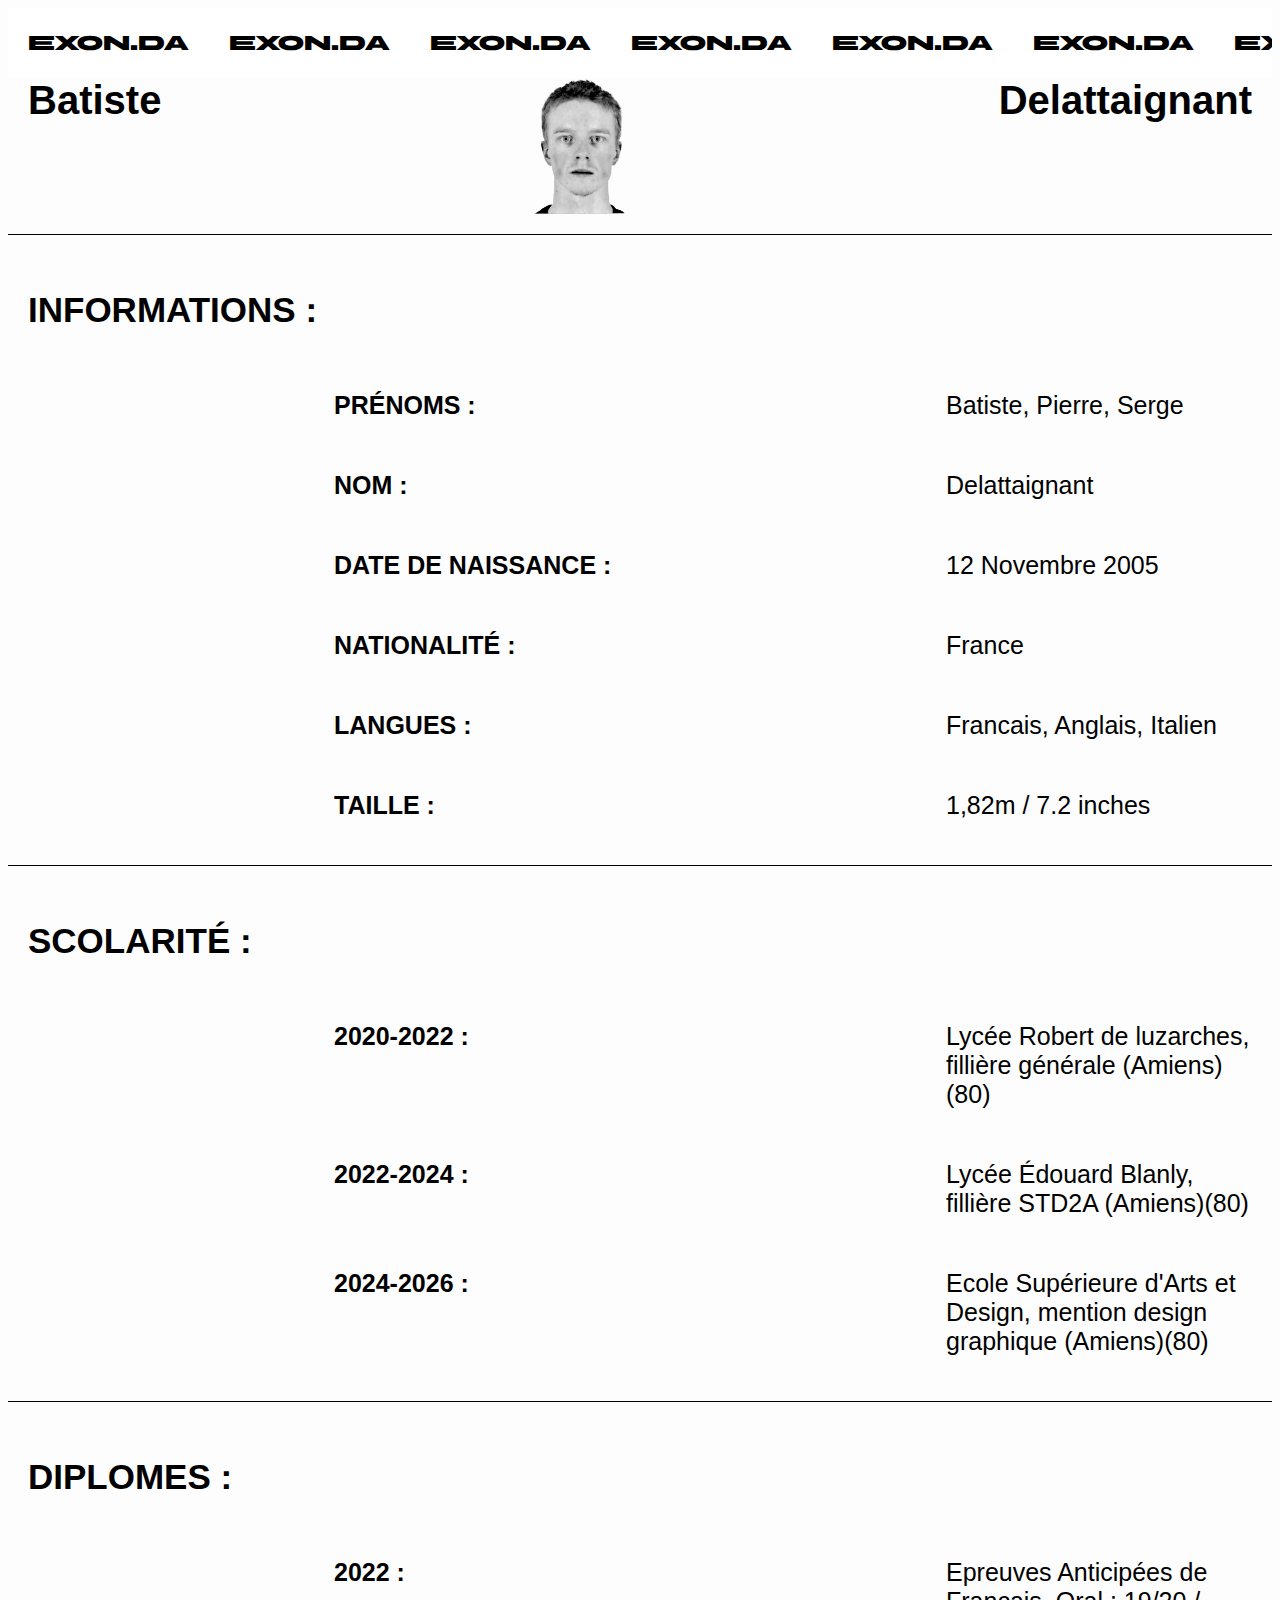
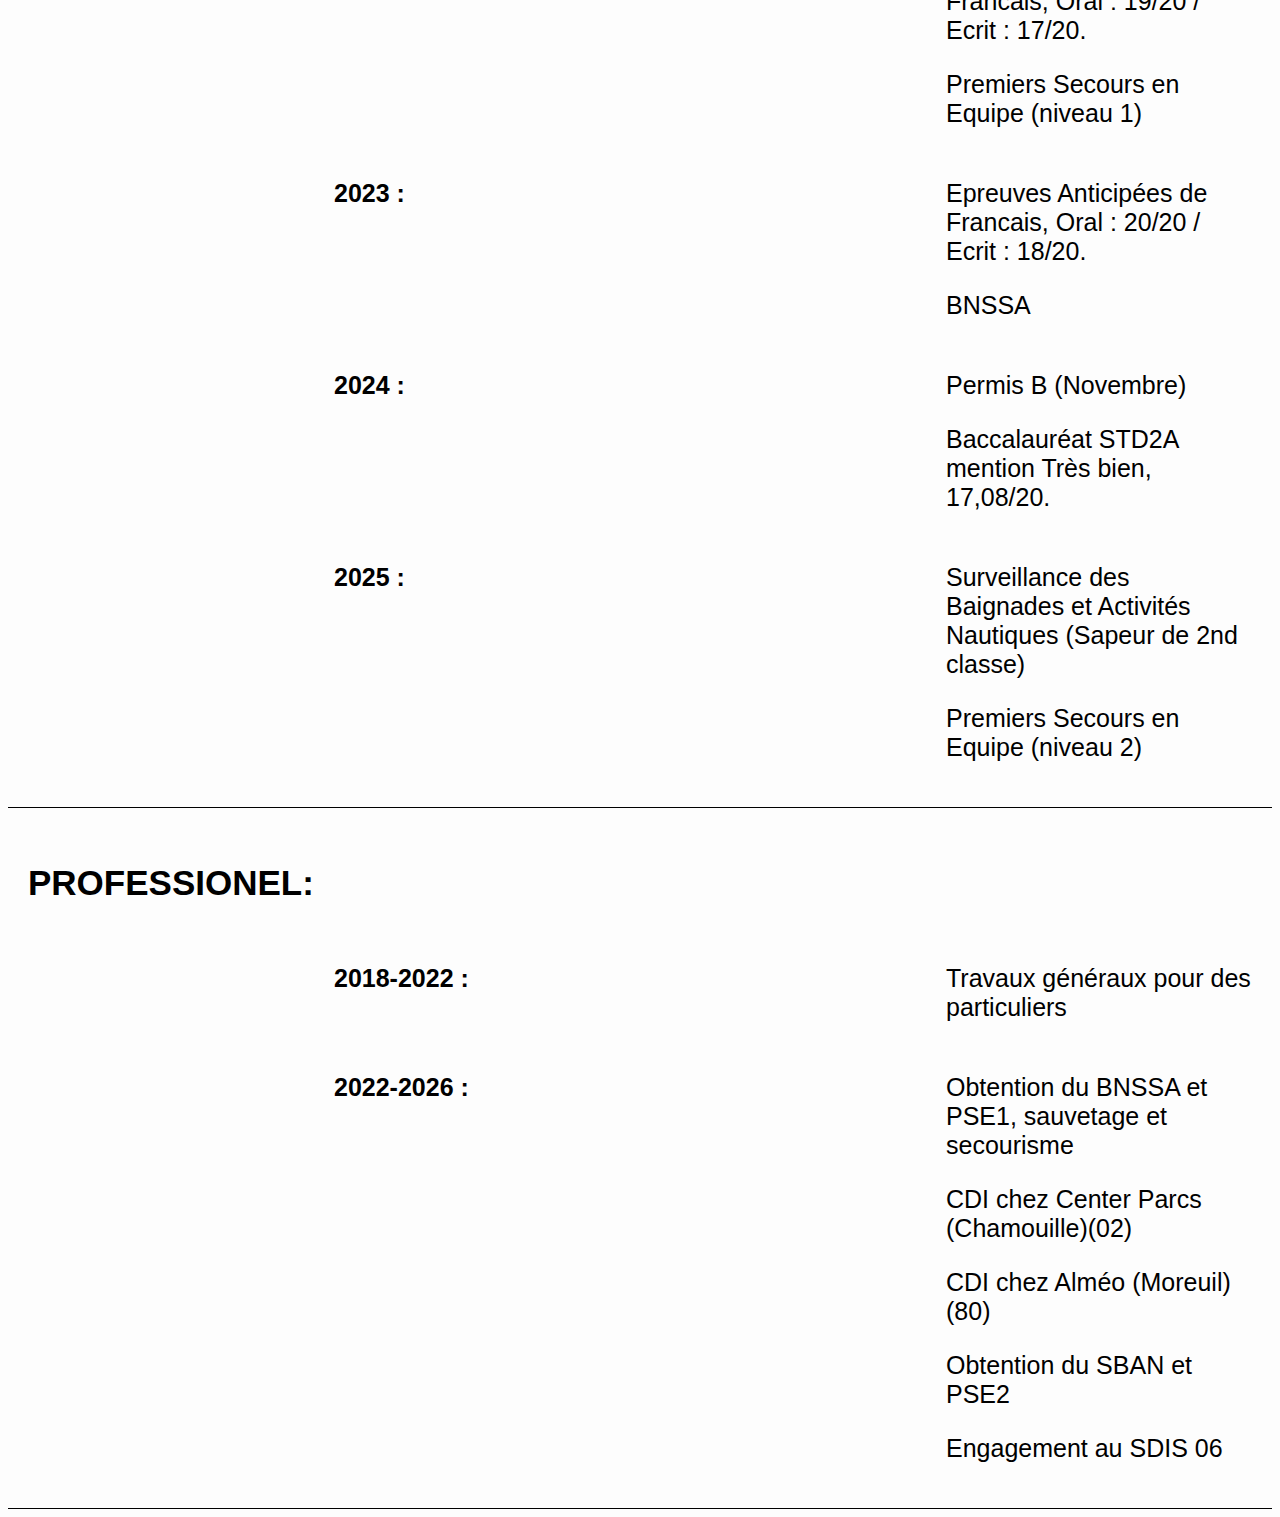
<file: cv.html>
<!DOCTYPE html>
<html lang="en">
<head>
    <meta charset="UTF-8">
    <meta name="viewport" content="width=device-width, initial-scale=1.0">
    <title>BatisteDelattaigannt/denkbild.com</title>
    <link rel="stylesheet" href="cv.css"/>

    <link rel="preconnect" href="https://fonts.googleapis.com">
    <link rel="preconnect" href="https://fonts.gstatic.com" crossorigin>
    <link href="https://fonts.googleapis.com/css2?family=BBH+Sans+Bartle&family=Bitcount+Prop+Single+Ink:wght@100..900&display=swap" rel="stylesheet">

<!---->
<!--DÉBUT ENTÈTE-->
    <div class="marquee bandeau">
        <div class="marquee-group">
            <span>exon.da</span><span>exon.da</span><span>exon.da</span><span>exon.da</span>
            <span>exon.da</span><span>exon.da</span><span>exon.da</span><span>exon.da</span>
            <span>exon.da</span>
    <!-- duplication pour effet continu -->
            <span>exon.da</span><span>exon.da</span><span>exon.da</span><span>exon.da</span>
            <span>exon.da</span><span>exon.da</span><span>exon.da</span><span>exon.da</span>
            <span>exon.da</span>
        </div>
    </div>

    <div class="marquee bimage">
        <span class="noms">Batiste</span>
        <img src="ID.png" alt="logo1" width="90">
        <span class="noms">Delattaignant</span>
    </div>

    <hr class="separator">
<!--DÉBUT CONTENU-->
<!---->
</head>
<!---->
<body>
<!--INFORMATIONS-->
    <div class="conainer"> 
        <div class="grid">
            <p class="title">INFORMATIONS :</p>
            <p class="text text2"></p>
            <p class="text text3"></p>
            <p class="text text2">PRÉNOMS :</p>
            <p class="text text3">Batiste, Pierre, Serge</p>

            <p class="text text2">NOM :</p>
            <p class="text text3">Delattaignant</p>

            <p class="text text2">DATE DE NAISSANCE :</p>
            <p class="text text3">12 Novembre 2005</p>

            <p class="text text2">NATIONALITÉ :</p>
            <p class="text text3">France</p>

            <p class="text text2">LANGUES :</p>
            <p class="text text3">Francais, Anglais, Italien</p>

            <p class="text text2">TAILLE :</p>
            <p class="text text3">1,82m / 7.2 inches </p>
        </div>
    </div>
    <hr class="separator">
<!--SCOLARITÉ-->
    <div class="conainer"> 
        <div class="grid">
            <p class="title">SCOLARITÉ :</p>
            <p class="text text2"></p>
            <p class="text text3"></p>
            <p class="text text2">2020-2022 :</p>
            <p class="text text3">Lycée Robert de luzarches, fillière générale (Amiens)(80)</p>
            <p class="text text2">2022-2024 :</p>
            <p class="text text3">Lycée Édouard Blanly, fillière STD2A (Amiens)(80)</p>
            <p class="text text2">2024-2026 :</p>
            <p class="text text3">Ecole Supérieure d'Arts et Design, mention design graphique (Amiens)(80)</p>
        </div>
    </div>
    <hr class="separator">
<!--DIPLOMES-->
    <div class="container"> 
        <div class="grid">
            <p class="title">DIPLOMES :</p>
            <p class="text text2"></p>
            <p class="text text3"></p>

            <p class="text text2">2022 :</p>
            <div class="container"> 
                <p class="text text3">Epreuves Anticipées de Francais, Oral : 19/20 / Ecrit : 17/20.</p>
                <p class="text text3">Premiers Secours en Equipe (niveau 1)</p>
            </div>

            <p class="text text2">2023 :</p>
            <div class="container">
                <p class="text text3">Epreuves Anticipées de Francais, Oral : 20/20 / Ecrit : 18/20.</p>
                <p class="text text3">BNSSA</p>
            </div>

            <p class="text text2">2024 :</p>
            <div class="container"> 
                <p class="text text3">Permis B (Novembre)</p>
                <p class="text text3">Baccalauréat STD2A mention Très bien, 17,08/20.</p>
            </div>

            <p class="text text2">2025 :</p>
            <div class="container"> 
                <p class="text text3">Surveillance des Baignades et Activités Nautiques (Sapeur de 2nd classe)</p>
                <p class="text text3">Premiers Secours en Equipe (niveau 2)</p>
            </div>
        </div>
    </div>
    <hr class="separator">
<!--EXPÉRIENCES PROFESSIONELLES-->
    <div class="container"> 
        <div class="grid">
            <p class="title">PROFESSIONEL:</p>
            <p class="text text2"></p>
            <p class="text text3"></p>
            <p class="text text2">2018-2022 :</p>
            <p class="text text3">Travaux généraux pour des particuliers</p>
            <p class="text text2">2022-2026 :</p>
            <div class="container"> 
                <p class="text text3">Obtention du BNSSA et PSE1, sauvetage et secourisme</p>
                <p class="text text3">CDI chez Center Parcs (Chamouille)(02)</p>
                <p class="text text3">CDI chez Alméo (Moreuil)(80)</p>
                <p class="text text3">Obtention du SBAN et PSE2</p>
                <p class="text text3">Engagement au SDIS 06</p>
            </div>
        </div>
    </div>
    <hr class="separator">
</body>
</html>
</file>
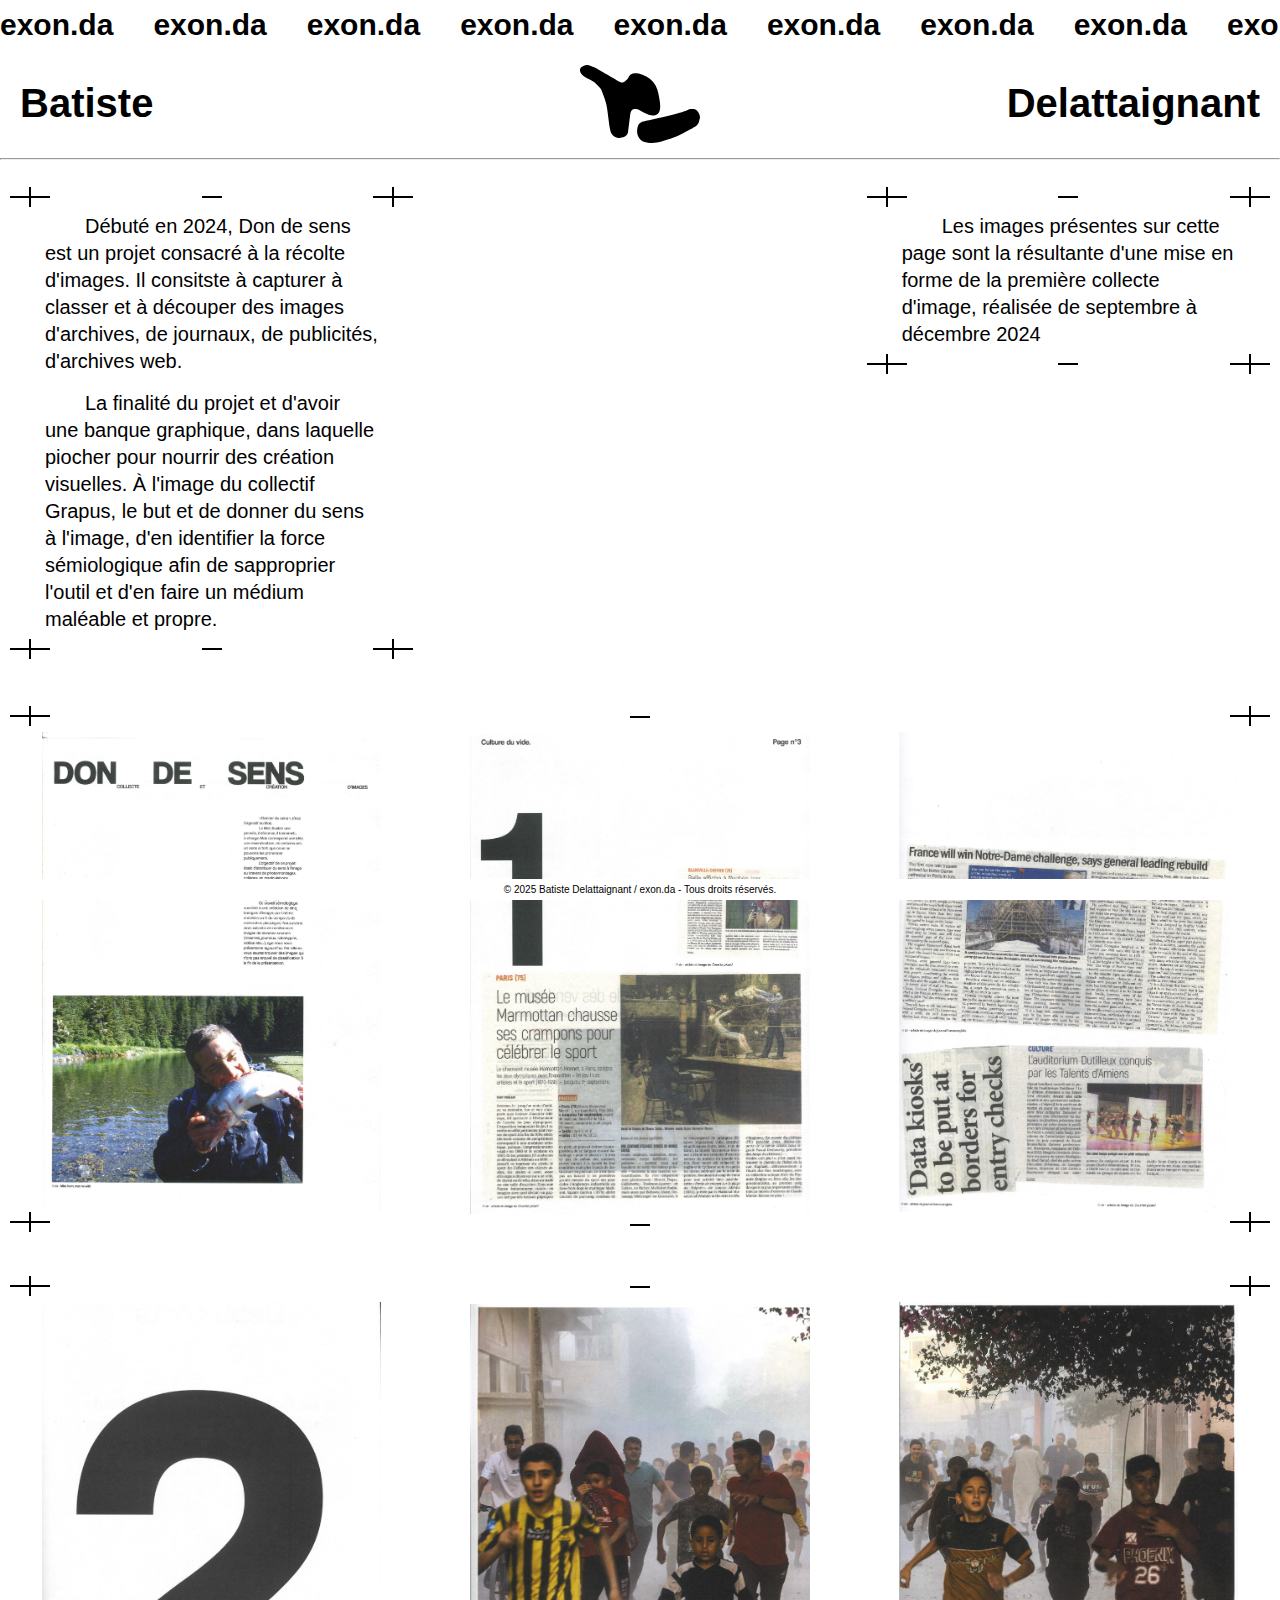
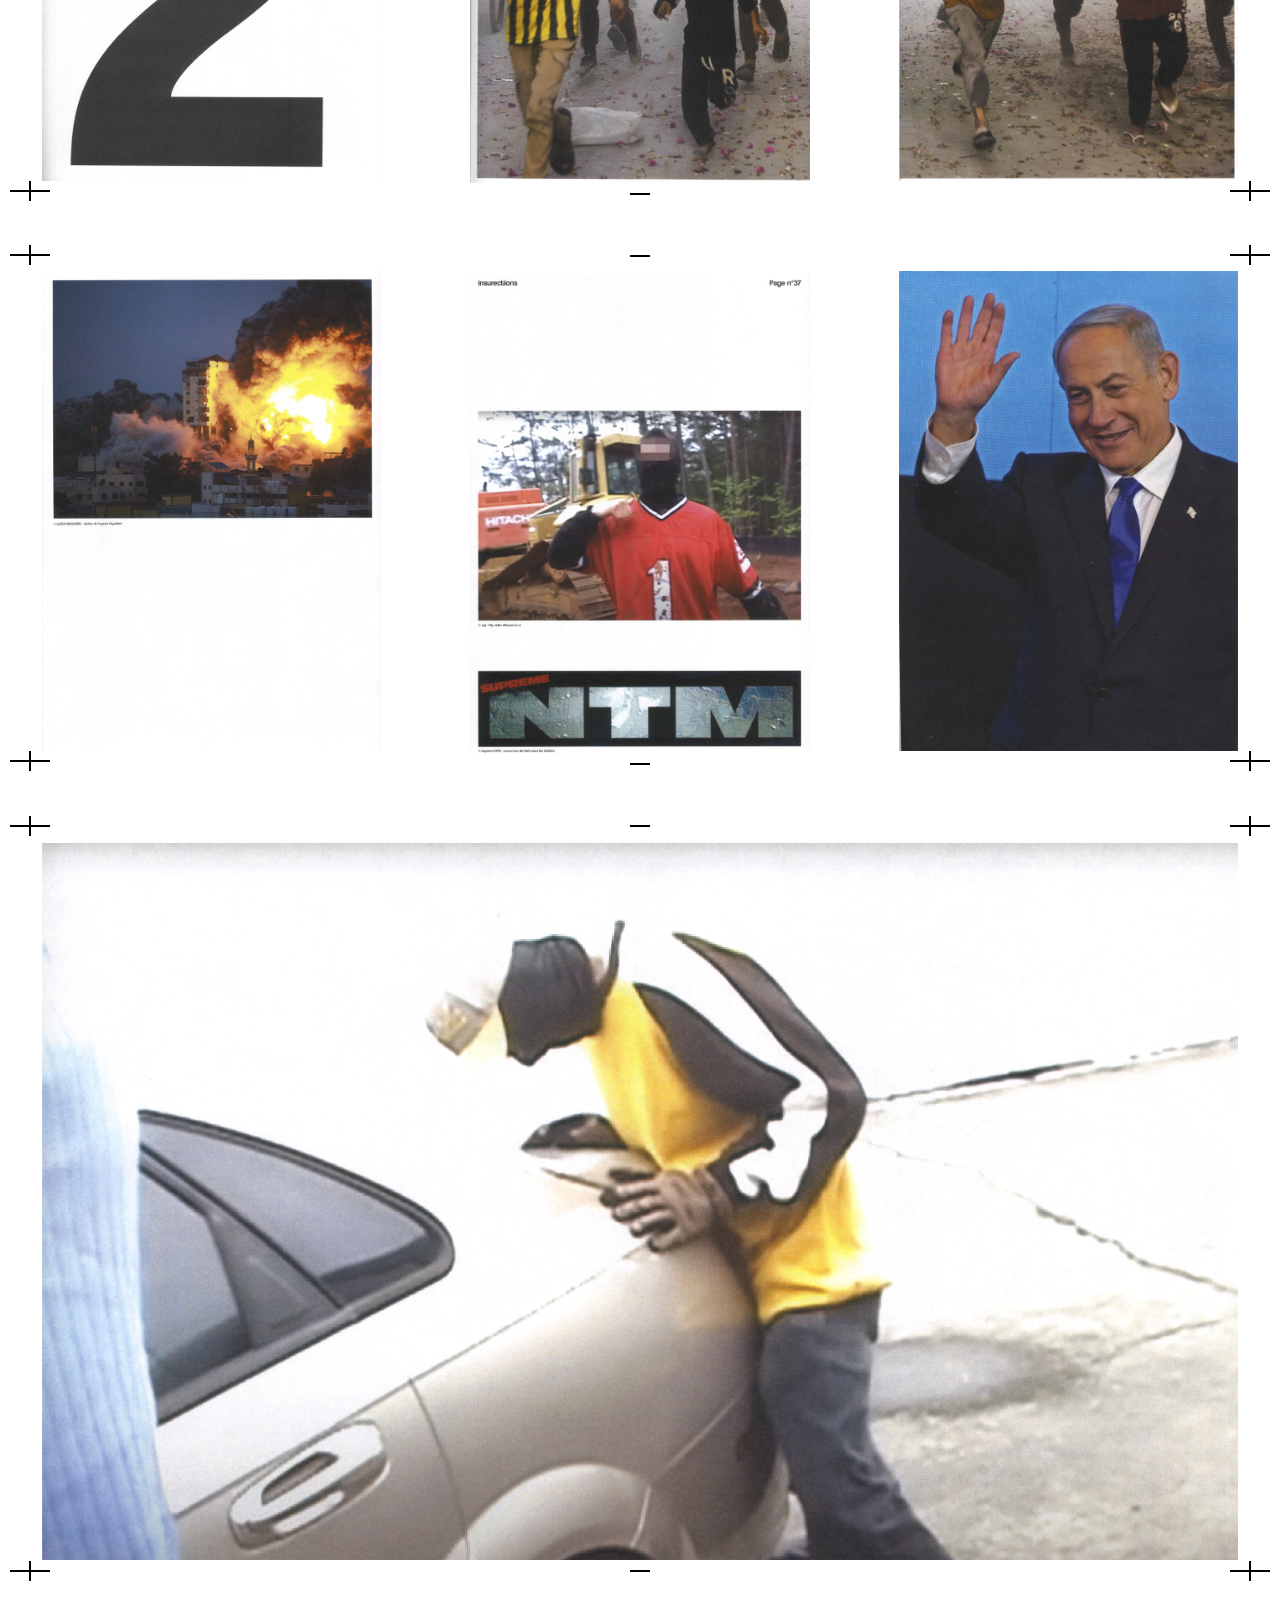
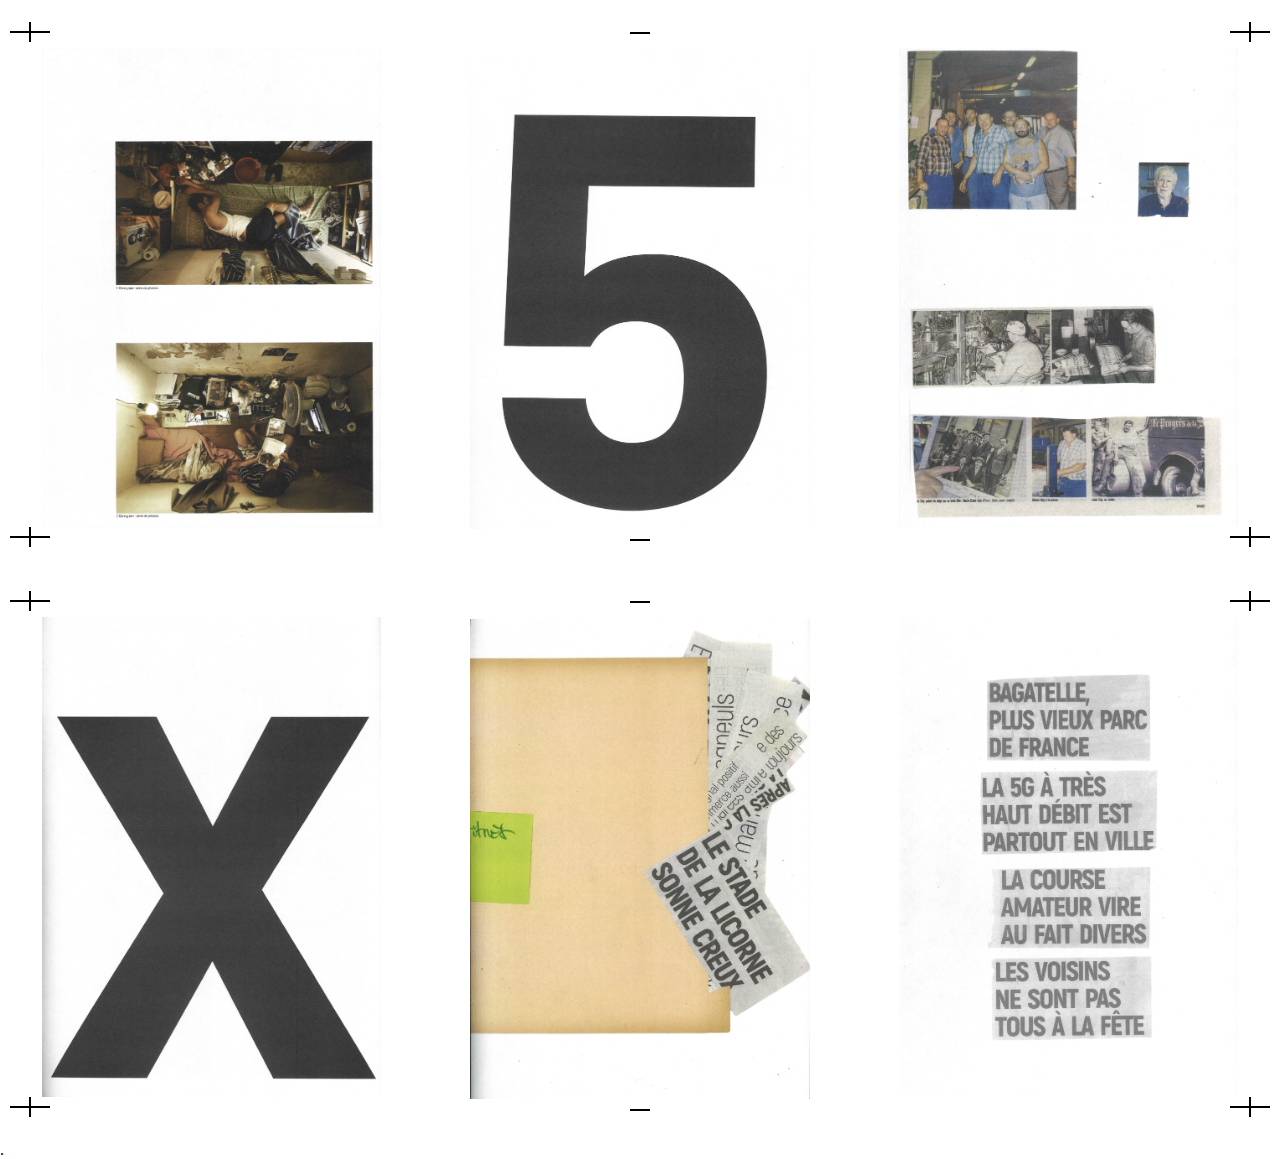
<file: dondesens.html>
<!DOCTYPE html>
<html lang="fr">
<head>
    <meta charset="UTF-8">
    <meta name="viewport" content="width=device-width, initial-scale=1.0">
    <title>BatisteDelattaigannt.com</title>
    <link rel="stylesheet" href="styleprojets.css"/>
</head>

<!--dropdown-->

<body>
<!---->
<!--DÉBUT ENTÈTE-->
<div class="fixed-top">
    <div class="marquee bandeau">
        <div class="marquee-group">
            <span>exon.da</span><span>exon.da</span><span>exon.da</span><span>exon.da</span>
            <span>exon.da</span><span>exon.da</span><span>exon.da</span><span>exon.da</span>
            <span>exon.da</span>
    <!--duplication pour effet continu-->
            <span>exon.da</span><span>exon.da</span><span>exon.da</span><span>exon.da</span>
            <span>exon.da</span><span>exon.da</span><span>exon.da</span><span>exon.da</span>
            <span>exon.da</span>
        </div>
    </div>

    <div class="bimage">
        <span class="noms">Batiste</span>
        <a href="page.html"><img src="logo1.svg" alt="logo1" width="90"></a>
        <span class="noms">Delattaignant</span>
    </div>
<hr>
</div>

<div class="header-spacer"></div>

<div class="container grid-three">

    <div class="column D1 box">
    <div class="block-croix"><div class="croix gauche"></div><div class="ligne"></div><div class="croix droite"></div></div>
        <p class="alinea">Débuté en 2024, Don de sens est un projet consacré à la récolte d'images. Il consitste à capturer à classer et à découper des images d'archives, de journaux, de publicités, d'archives web.</p>
            
        <p class="alinea">La finalité du projet et d'avoir une banque graphique, dans laquelle piocher pour nourrir des création visuelles. À l'image du collectif Grapus, le but et de donner du sens à l'image, d'en identifier la force sémiologique afin de sapproprier l'outil et d'en faire un médium maléable et propre. </p>
    <div class="block-croix"><div class="croix gauche"></div><div class="ligne"></div><div class="croix droite"></div></div>
    </div>

    <div class="column D3 box">
    <div class="block-croix"><div class="croix gauche"></div><div class="ligne"></div><div class="croix droite"></div></div>
        <p class="alinea">Les images présentes sur cette page sont la résultante d'une mise en forme de la première collecte d'image, réalisée de septembre à décembre 2024</p>
    <div class="block-croix"><div class="croix gauche"></div><div class="ligne"></div><div class="croix droite"></div></div>
    </div>

</div>

<div class="container grid-three">
    <!---->
    <div class="column D1">
    <div class="block-croix"><div class="croix gauche"></div><div></div><div></div></div>
        <img class="box" src="PROJETS/LIENS/dondesens1/page1.jpg">
    <div class="block-croix"><div class="croix gauche"></div><div></div><div></div></div>
    </div>

    <div class="column D2">
    <div class="block-croix"><div></div><div class="ligne"></div><div></div></div>
        <img class="box" src="PROJETS/LIENS/dondesens1/page4.jpg">
    <div class="block-croix"><div></div><div class="ligne"></div><div></div></div>
    </div>

     <div class="column D3">
    <div class="block-croix"><div></div><div></div><div class="croix droite"></div></div>
        <img class="box" src="PROJETS/LIENS/dondesens1/page5.jpg">
    <div class="block-croix"><div></div><div></div><div class="croix droite"></div></div>
    </div>
    

   
</div>

<div class="container grid-three">
    <!---->
    <div class="column D1">
    <div class="block-croix"><div class="croix gauche"></div><div></div><div></div></div>
        <img class="box" src="PROJETS/LIENS/dondesens1/page6.jpg">
    <div class="block-croix"><div class="croix gauche"></div><div></div><div></div></div>
    </div>

    <div class="column D2">
    <div class="block-croix"><div></div><div class="ligne"></div><div></div></div>
        <img class="box" src="PROJETS/LIENS/dondesens1/page7.jpg">
    <div class="block-croix"><div></div><div class="ligne"></div><div></div></div>
    </div>

     <div class="column D3">
    <div class="block-croix"><div></div><div></div><div class="croix droite"></div></div>
        <img class="box" src="PROJETS/LIENS/dondesens1/page8.jpg">
    <div class="block-croix"><div></div><div></div><div class="croix droite"></div></div>
    </div>
   
</div>

<div class="container grid-three">
    <!---->
    <div class="column D1">
    <div class="block-croix"><div class="croix gauche"></div><div></div><div></div></div>
        <img class="box" src="PROJETS/LIENS/dondesens1/page9.jpg">
    <div class="block-croix"><div class="croix gauche"></div><div></div><div></div></div>
    </div>

    <div class="column D2">
    <div class="block-croix"><div></div><div class="ligne"></div><div></div></div>
        <img class="box" src="PROJETS/LIENS/dondesens1/page10.jpg">
    <div class="block-croix"><div></div><div class="ligne"></div><div></div></div>
    </div>

     <div class="column D3">
    <div class="block-croix"><div></div><div></div><div class="croix droite"></div></div>
        <img class="box" src="PROJETS/LIENS/dondesens1/page3.jpg">
    <div class="block-croix"><div></div><div></div><div class="croix droite"></div></div>
    </div>
   
</div>

<div class="container grid-solo">
<div class="column">
    <div class="block-croix"><div class="croix gauche"></div><div class="ligne"></div><div class="croix droite"></div></div>
        <img class="box" src="PROJETS/LIENS/dondesens1/page11.jpg">
    <div class="block-croix"><div class="croix gauche"></div><div class="ligne"></div><div class="croix droite"></div></div>
    </div>
</div>

<div class="container grid-three">
    <!---->
    <div class="column D1">
    <div class="block-croix"><div class="croix gauche"></div><div></div><div></div></div>
        <img class="box" src="PROJETS/LIENS/dondesens1/page12.jpg">
    <div class="block-croix"><div class="croix gauche"></div><div></div><div></div></div>
    </div>

    <div class="column D2">
    <div class="block-croix"><div></div><div class="ligne"></div><div></div></div>
        <img class="box" src="PROJETS/LIENS/dondesens1/page13.jpg">
    <div class="block-croix"><div></div><div class="ligne"></div><div></div></div>
    </div>
        
    <div class="column D3">
    <div class="block-croix"><div></div><div></div><div class="croix droite"></div></div>
        <img class="box" src="PROJETS/LIENS/dondesens1/page16.jpg">
    <div class="block-croix"><div></div><div></div><div class="croix droite"></div></div>
    </div>
   
</div>

<div class="container grid-three">
    <!---->
    <div class="column D1">
    <div class="block-croix"><div class="croix gauche"></div><div></div><div></div></div>
        <img class="box" src="PROJETS/LIENS/dondesens1/page14.jpg">
    <div class="block-croix"><div class="croix gauche"></div><div></div><div></div></div>
    </div>

    <div class="column D2">
    <div class="block-croix"><div></div><div class="ligne"></div><div></div></div>
        <img class="box" src="PROJETS/LIENS/dondesens1/page15.jpg">
    <div class="block-croix"><div></div><div class="ligne"></div><div></div></div>
    </div>

     <div class="column D3">
    <div class="block-croix"><div></div><div></div><div class="croix droite"></div></div>
        <img class="box" src="PROJETS/LIENS/dondesens1/page17.jpg">
    <div class="block-croix"><div></div><div></div><div class="croix droite"></div></div>
    </div>
   
</div>











<footer class="footer">
    <f>&copy; 2025 Batiste Delattaignant / exon.da - Tous droits réservés.</f>
  </footer>
</html>.
</file>
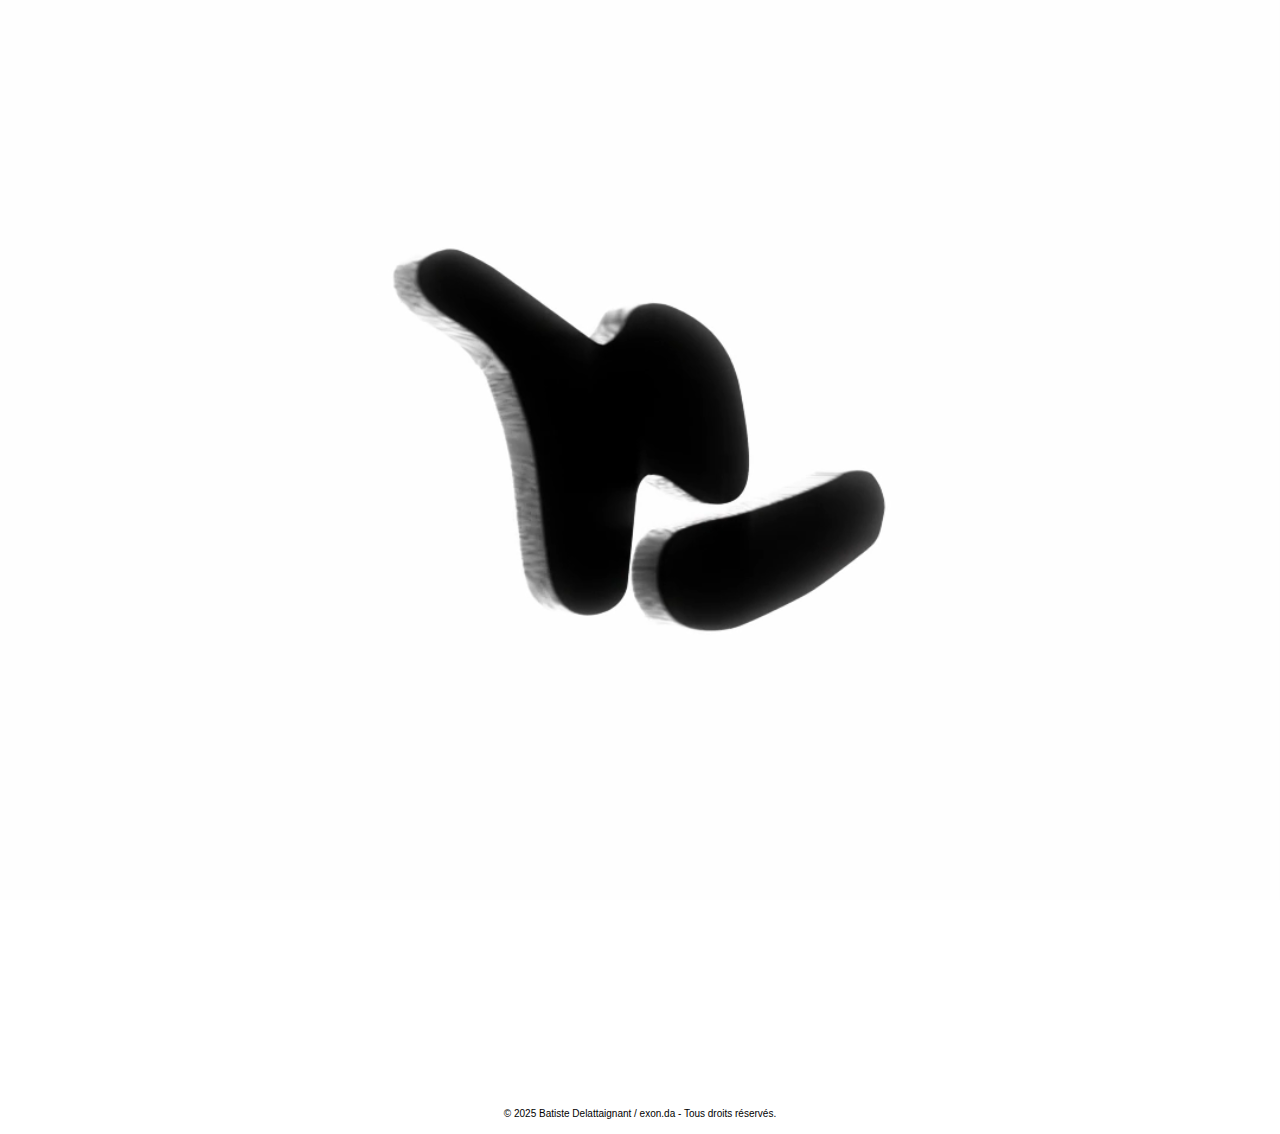
<file: file.html>
<!DOCTYPE html>
<html lang="fr">
<head>
  <meta charset="UTF-8" />
  <meta name="viewport" content="width=device-width, initial-scale=1.0"/>
  <title>Portfolio Art & Design</title>
  <link rel="stylesheet" href="style.css"/>
  <link href="" rel="stylesheet">
</head>
<body>

   <div class="video-container">
        <video id="background-video" autoplay muted loop>
            <source src="logo2.mp4" type="video/mp4">
            Ton navigateur ne supporte pas la balise vidéo.
        </video>
    </div>

   <!-- Zone cliquable transparente (redirige vers "programme.html") -->
<div class="clickable-overlay" onclick="window.location.href='page.html'"></div>

  <header class="hero">
    <div class="hero-content">
    </div>
  </header>

  <section id="about" class="about">
    <div class="container">
      <h2></h2>
      <p></p>
    </div>
  </section>
  <footer class="footer">
    <p>&copy; 2025 Batiste Delattaignant / exon.da - Tous droits réservés.</p>
  </footer>
</body>
</html>
</file>
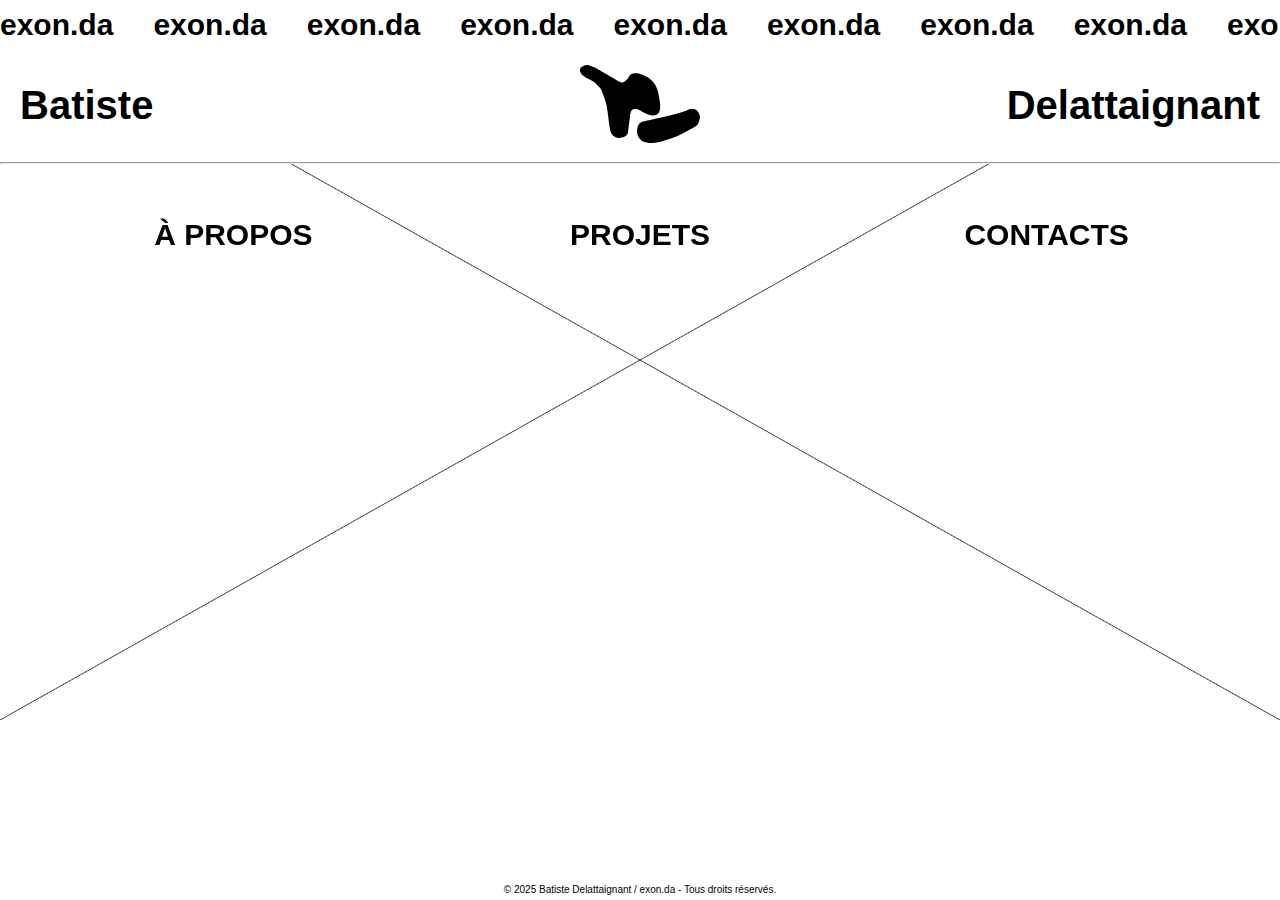
<file: page.html>
<!DOCTYPE html>
<html lang="en">
<head>
    <meta charset="UTF-8">
    <meta name="viewport" content="width=device-width, initial-scale=1.0">
    <title>BatisteDelattaigannt.com</title>
    <link rel="stylesheet" href="stylepage.css"/>
</head>

<!--dropdown-->

<body>
<!---->
<!--DÉBUT ENTÈTE-->

<div class="fixed-top">
    <div class="marquee bandeau">
        <div class="marquee-group">
            <span>exon.da</span><span>exon.da</span><span>exon.da</span><span>exon.da</span>
            <span>exon.da</span><span>exon.da</span><span>exon.da</span><span>exon.da</span>
            <span>exon.da</span>
    <!--duplication pour effet continu-->
            <span>exon.da</span><span>exon.da</span><span>exon.da</span><span>exon.da</span>
            <span>exon.da</span><span>exon.da</span><span>exon.da</span><span>exon.da</span>
            <span>exon.da</span>
        </div>
    </div>

    <div class="bimage">
        <span class="noms">Batiste</span>
        <a href="index.html"><img src="logo1.svg" alt="logo1" width="90"></a>
        <span class="noms">Delattaignant</span>
    </div>
<hr>
</div>

<div class="header-spacer"></div>

<div class="background-mag">
  <img src="BACKGROUNDS/1.png" alt="fond">
</div>

<!---->    
<!---->
<!--SKRIPT VOLETS-->
<script>
document.addEventListener("DOMContentLoaded", function() {
  // Dropdown À PROPOS
  const aproposBtn = document.getElementById("apropos-btn");
  const aproposDropdown = aproposBtn.closest('.dropdown');
  aproposBtn.addEventListener("click", function(e) {
    e.preventDefault();
    e.stopPropagation(); // Empêche la propagation du clic
    aproposDropdown.classList.toggle("open");
  });

  // Dropdown PROJETS
  const projetsBtn = document.getElementById("projets-btn");
  const projetsDropdown = projetsBtn.closest('.dropdown');
  projetsBtn.addEventListener("click", function(e) {
    e.preventDefault();
    e.stopPropagation(); // Empêche la propagation du clic
    projetsDropdown.classList.toggle("open");
  });

  // Dropdown CONTACTS
  const contactBtn = document.getElementById("contact-btn");
  const contactDropdown = contactBtn.closest('.dropdown');
  contactBtn.addEventListener("click", function(e) {
    e.preventDefault();
    e.stopPropagation(); // Empêche la propagation du clic
    contactDropdown.classList.toggle("open");
  });

  // SUPPRIMÉ : le code qui fermait les menus automatiquement
});
</script>

                                            

<div class="dropdowns-row"> <!--dropdown raw-->



<!--1-->
<div class="container"> <!--container-->
                                            <div class="block-croix">
                                              <div class="croix gauche"></div>
                                              <div class="ligne"></div>
                                              <div class="croix droite"></div>
                                            </div>
  <div class="grid">
    <div class="column">
    <div class="dropdown D1">
      <p class="liens" id="apropos-btn">À PROPOS</p>

      <div class="dropdown-content box" id="apropos-menu">
        <p class="alinea apropos-text box">Je m'appelle Batiste Delattaignant, et j'étudie le design et les arts appliqués depuis 2022.</p>
<br>
        <p class="alinea apropos-text box">J'essaie de me nourrir constamment de cette soif de découvrir et de rendre concrète chaque idée. J'essaye de faire évoluer ma pratique en me mettant parfois en danger, et d'entreprendre le design comme un prétexte pour découvrir de nouveaux domaines. Ce qui m'importe le plus c'est de montrer que l'on peut parler de tout, et mettre de la lumière sur l'inconnu.</p>
<br>
        <p class="alinea apropos-text box">"exon.da" est un code identitaire, un pseudonyme et une vision que j'ai pensé pour me détacher de mon propre nom. C'est ce qui regroupe l'ensemble des projets de façon pluridisciplinaire et sans limites (musique, graphisme, textile, vidéo, photo...). C'est un projet annexe qui verra le jour en 2026.</p>
<br>
        <p><a href="cv.html" class="contact-text">{Curiculum Vitae}</a></p> 
      </div>
    </div>
    </div>
  </div>
                                          <div class="block-croix">
                                            <div class="croix gauche"></div>
                                            <div class="ligne"></div>
                                            <div class="croix droite"></div>
                                          </div>
</div> <!--container-->


<!--2-->
<div class="container"> <!--container-->
                                            <div class="block-croix">
                                              <div class="croix gauche"></div>
                                              <div class="ligne"></div>
                                              <div class="croix droite"></div>
                                            </div>
  <div class="grid">
    <div class="column">
    <div class="dropdown D2">
      <p>
        <a href="#" class="liens" id="projets-btn">PROJETS</a>
      </p>

    <div class="dropdown-content" id="projets-menu">
      
    <div class="grid-two">
      <p><a href="ivanabasic.html" class="projets1 column D1">IVANA BASIC</a></p>
      <p class="projets2 column D2">Edition, <br> Artisanat</p>
    </div>

    <div class="grid-two column">
      <p><a href="instants.html" class="projets1 column D1">INSTANTS</a></p>
      <p class="projets2 column D2">Photographie<br></p>
    </div>

    <div class="grid-two">
      <p><a href="dondesens.html" class="projets1 column D1">DON DE SENS</a></p>
      <p class="projets2 column D2">Recherches <br> graphiques</p>
    </div>

    <div class="grid-two column">
      <p><a href="denkbild.html" class="projets1 column D1">DENKBILD</a></p>
      <p class="projets2 column D2">Dessin, <br> Recherche & Création</p>
    </div>

    <div class="grid-two column">
      <p><a href="delnkbildmagazine.html" class="projets1 column D1">DENKBILD MAGAZINE</a></p>
      <p class="projets2 column D2">Edition, <br> Magazine</p>
    </div>

    <div class="grid-two column">
      <p><a href="whopitcollaps.html" class="projets1 column D1">W HOP IT COLLAPS</a></p>
      <p class="projets2 column D2">Edition Politique, <br> Sérigraphie</p>
    </div>

    <div class="grid-two column">
      <p><a href="human.html" class="projets1 column D1">HUMAN</a></p>
      <p class="projets2 column D2">Photographie,<br>Édition</p>
    </div>

    <div class="grid-two column">
      <p><a href="memoires.html" class="projets1 column D1">MÉMOIRES</a></p>
      <p class="projets2 column D2">Photographie, <br> Edition</p>
    </div>

    </div>

    </div>
    </div>
  </div>
                                          <div class="block-croix">
                                            <div class="croix gauche"></div>
                                            <div class="ligne"></div>
                                            <div class="croix droite"></div>
                                          </div>
</div>


<!--3-->
<div class="container"> <!--container-->
                                            <div class="block-croix">
                                            <div class="croix gauche"></div>
                                            <div class="ligne"></div>
                                            <div class="croix droite"></div>
                                          </div>
  <div class="grid">
    <div class="column">
    <div class="dropdown D3">
        <p>
          <a href="#" class="liens" id="contact-btn">CONTACTS</a>
        </p>
        <div class="dropdown-content" id="contact-menu">

            <div class="grid-two column">
              <p class="contact1 column D1">INSTAGRAM</p>
              <p><a href="https://www.instagram.com/btst.d/" class="contact2 column D2">@btst.d</a></p>
            </div>

            <div class="grid-two column">
                <p class="contact1 column D1">TÉLÉPHONE</p>
                <p class="contact2 column D2">06 X7 07 XX 4X</p>
            </div>

            <div class="grid-two column">
                <p class="contact1 column D1">E-MAIL</p>
                <p class="contact2 column D2">exon.da@gmail.com</p>
            </div>
        </div>
    </div>
    </div>
  </div>

                                          <div class="block-croix">
                                            <div class="croix gauche"></div>
                                            <div></div>
                                            <div class="croix droite"></div>
                                          </div>
</div> <!--container-->

</div> <!--dropdown raw-->

        
<footer class="footer">
    <f>&copy; 2025 Batiste Delattaignant / exon.da - Tous droits réservés.</f>
</footer>

</body>


</html>
</file>
<file: cv.css>
body{
    background: rgb(253, 253, 253);
}
/**/
/**/
/*ENTÈTE*/
/**/
/**/
p{
    font-family: 'Arial Narrow', Arial, sans-serif;
}
i{
    font-style: italic;
}

.title{
    font-size: 35px;
    font-weight: bold;
}
.text{
    font-size: 25px;
}
.bandeau{
    padding-top: 10px;
    padding-bottom: 10px;
    padding-right: 20px;
    padding-left: 20px;
}

.content{
    padding: 20px;
    font-family: 'Arial Narrow', Arial, sans-serif;
    font-size: 40px;
}

.footer{
    padding: 20px;
    font-family: 'Arial Narrow', Arial, sans-serif;
    font-size: 40px;
    text-align: justify;
}

.bimage {
    padding-top: 0px;
    padding-bottom: 20px;
    padding-right: 20px;
    padding-left: 20px;

    justify-content: space-between;
    display: flex;
    font-family: 'Arial Narrow', Arial, sans-serif;
    font-size: 40px;
}

.noms {
    font-family: 'Arial Narrow', Arial, sans-serif;
    font-size: 40px;
    font-weight: bold;
}

.separator {
    border: none;
    border-top: 1px solid #000000;
    margin: 0;
}

.bandeau {
  overflow: hidden; /* pas de scroll visible */
  background: white;
  height: 50px;
  display: flex;
  align-items: center;
  position: relative;
}

.marquee-group {
  display: flex;
  white-space: nowrap;
  animation: scroll 15s linear infinite;
  font-family: 'BBH Sans Bartle', Arial, sans-serif;
}
.marquee-group span {
  margin-right: 40px;
  font-size: 20px;
}

/* Nouvelle animation : déplacement constant */
@keyframes scroll {
  0%   { transform: translateX(0); }
  100% { transform: translateX(-50%); }
}
/**/
/**/
/*DÉBUT DU CONTENU*/
/**/
/**/
.grid {
    padding: 20px;
    grid-template-columns: 1fr 2fr 1fr; /* 3 colonnes égales */
    grid-template-rows: auto auto; 
    display: grid;   
    row-gap: 1px; 
}
.central-content {
    grid-column: 2;
    display: grid;
    grid-template-columns: 1fr 1fr; /* divise la colonne centrale en 2 */
    gap: 10px;
}
/**/
/*STYLES DES TEXTES DE COLONES*/
.text1{
    grid-column: 1;
    font-family: 'BBH Sans Bartle', Arial, sans-serif;
}
.text2{
    grid-column: 2;
    font-weight: bold;
    text-align: left;
}
.text3{
    grid-column: 3;
}
</file>
<file: styleprojets.css>
body{
                        background-color: #ffffff;
                    }

/*-------------------------------------------------------------------------------------------------------------------------------*/

                   
                    
                    p{
                      font-family: Arial, sans-serif;
                      font-weight: 300;
                      font-size: 20px;
                    }

                    .alinea {
                      text-indent: 2em;
                    }

                    img{
                      display: block;
                    }

                    * {
                        margin: 0;
                        padding: 0;
                        box-sizing: border-box; 
                    }

                    .content{
                        padding: 40px;
                        font-family: Arial, sans-serif;
                        font-size: 40px;
                    }

/*-------------------------------------------------------------------------------------------------------------------------------*/


                          .block-croix {
                            display: grid;
                            grid-template-columns: 1fr 1fr 1fr;
                            align-items: center;
                            position: relative;
                            overflow: visible; 
                          }

                          .croix {
                            position: relative;
                            width: 0;      
                            height: 0;
                            z-index: 6;
                          }

                          .croix.gauche {
                            justify-self: start;
                            transform: translateX(-0px);
                          }

                          .croix.droite {
                            justify-self: end;
                            transform: translateX(0px);
                          }

                          .croix::before,
                          .croix::after {
                            content: "";
                            position: absolute;
                            background: black;
                          }

                          .croix::before {
                            content: "";
                            position: absolute;
                            width: 2px;
                            height: 20px; /* dépasse davantage si tu veux */
                            background: black;

                            left: 0;
                            top: 50%;
                            transform: translate(-50%, -50%);
                          }

                          .croix::after {
                            content: "";
                            position: absolute;
                            width: 40px;
                            height: 2px;
                            background: black;
                          
                            left: 0;
                            top: 50%;
                            transform: translate(-50%, -50%);
                          }

                          .ligne {
                            width: 20px;
                            height: 2px;
                            background: black;
                            justify-self: center;
                            align-self: center;
                          }

                          .ligne::after {
                              width: 80px;
                              height: 2px;
                              left: 0;
                              top: 50%;
                              transform: translateY(-50%);
                            }

                          .centre {left: 1fr; right: 1fr; grid-column: 2 ;}

/*-------------------------------------------------------------------------------------------------------------------------------*/

.box{
  background: rgba(255,255,255);
  padding: 10px 12px;
  margin: 6px 0;
  display: block;
  width: fit-content;
  max-width: 100%;
  line-height: 1.35;
  border-radius: 0px;
}

.legend {
    font-family: Arial, sans-serif;
    font-style: italic;    
    font-size: clamp(0.8rem, 2.2vw, 1rem);     
    color: #000000;          
    text-align: left;   
    margin-top: 5px;      
    padding: 0;           
}

.description {
    font-family: Arial, sans-serif;
    font-size: 24px;      
    color: #000000;          
    text-align: left;   
    margin-top: 5px;      
    padding: 0; 
}

video {
    width: 100%;
    height: auto;
    object-fit: contain;
    display: block;
}

/*-------------------------------------------------------------------------------------------------------------------------------*/
/*background*/

.background-mag {
  position: fixed;
  top: 0;
  left: 0;
  width: 100%;
  z-index: -1;
  opacity: 1; /* design magazine propre */
}

.background-mag img {
  width: 100%;
  height: auto;
}

/*-------------------------------------------------------------------------------------------------------------------------------*/
                    
                    .fixed-top {
                        position: fixed;
                        z-index: 100;
                        background-color: #ffffff;
                        top: 0;
                        width: 100%;
                    }
                    
                    .header-spacer {
                      height: 160px;
                    }
                    
                    
/*-------------------------------------------------------------------------------------------------------------------------------*/

                    
.bandeau {
              overflow: hidden; 
              background: rgb(255, 255, 255);
              height: 50px;
              display: flex;
              align-items: center;
              position: relative;
            }

            .marquee-group {
              display: flex;
              white-space: nowrap;
              animation: scroll 15s linear infinite;
            }

            .marquee-group span {
              margin-right: 40px;
              font-family: Arial, sans-serif;
              font-size: 30px;
              font-weight: bold;
              display: block;
            }

            @keyframes scroll {
              0%   { transform: translateX(0); }
              100% { transform: translateX(-50%); }
            }

            a .bandeau{
                padding-top: 10px;
                padding-bottom: 10px;
                padding-right: 20px;
                padding-left: 20px;
            }

            .content{
                padding: 20px;
                font-family: 'Arial Narrow', Arial, sans-serif;
                font-size: clamp(1.2rem, 5vw, 3rem);
                width: 100%;
            }

            .bimage {
              display: grid;
              grid-template-columns: 1fr auto 1fr;
              align-items: center;
              width: 100%;
              padding: 15px 20px;
            }

            .bimage img {
              width: clamp(60px, 12vw, 120px);
              height: auto;
              justify-self: center;
            }

            /* noms */
            .noms {
              font-family: Arial, sans-serif;
              font-weight: bold;
              font-size: clamp(1.5rem, 6vw, 2.5rem);
              white-space: nowrap;
            }

            .noms:first-child {
              text-align: left;
            }

            .noms:last-child {
              text-align: right;
            }

            .separator{ border: none; border-top:1px solid #000; margin:0; }

/*-------------------------------------------------------------------------------------------------------------------------------*/
/*grid style*/

.grid-solo{
  display: grid;
  gap: 25px;
  padding: 10px;
  justify-content: center;
  grid-template-columns: repeat(1, 1fr);
}

.grid-two{
  display: grid;
  gap: 25px;
  padding: 10px;
  justify-content: center;
  grid-template-columns: repeat(2, 1fr);
}

.grid-three {
  display: grid;
  grid-template-columns: repeat(3, 1fr);
  gap: 25px;
  padding: 10px;
  align-items: start;
}

.grid-four {
  display: grid;
  grid-template-columns: repeat(4, 1fr);
  gap: 25px;
  padding: 10px;
  align-items: start;
}



.imagestop{
  background-color: transparent;
  padding: 0;
}
.container {
  display: grid;
  margin: 0 auto;
  width: 100%; 
  justify-content: stretch; 
}

.column {
  width: auto; 
  padding: 20px;
  overflow: hidden;
}

.grid-item {
    overflow: hidden;
}

.grid-container {
    margin: 0 auto; 
    padding: 0;
    position: fixed;
    left: 0;
    width: 100%;
    max-width: 1200px;
    padding: 0 10px;
}

.content-raw{
  display: grid;
  gap: 60px;
  justify-content: center;
  align-items: start;
  margin: 40px;
  max-width: 100vw;
  box-sizing: border-box;
}

.D1{
    grid-column: 1;
    justify-content: center;
    position: relative;
    display: inline-block;
    width: 100%; 
}

.D2{
    grid-column: 2;
    justify-content: left;
    position: relative;
    display: inline-block;
    width: 100%;  
}

.D3{
    grid-column: 3;
    justify-content: left;
    position: relative;
    display: inline-block;
    width: 100%;  
}

.D4{
    grid-column: 4;
    justify-content: left;
    position: relative;
    display: inline-block;
    width: 100%;  
}

.column p {
    margin: 15px; 
}
        
.column img {
  max-width: 100%;        
  height: auto;            
  display: block;           
  margin-bottom: 0px;     
}

/*-------------------------------------------------------------------------------------------------------------------------------*/
/*denkbild*/
.mini-maxi {
  grid-column: 1 / span 2;
  width: 100%;
  height: auto;
  display: block;
  margin: 0;
  padding: 20;
}

/*-------------------------------------------------------------------------------------------------------------------------------*/
/*dondesens*/

.dondesenspages {
  width: 100%;              /* prend toute la largeur disponible */
  height: auto;             /* garde les proportions naturelles */
  display: block;
  object-fit: contain;      /* ne rogne pas l’image */
  background-color: transparent;
  max-width: 100%;          /* évite le dépassement */
}

/*-------------------------------------------------------------------------------------------------------------------------------*/
/*ALPHONSE*/
.entete{
  display: block;
  width: 100%;
  height: 100%;
  margin: 0 auto;
  justify-content: center;
}

/*-------------------------------------------------------------------------------------------------------------------------------*/
/*liens style (denkbild)*/

.liens {  
  display: grid; 
  width: 100%;
  font-size: 2vw; 
  font-weight: bold;
  background-color: #ffffff;
  color: rgb(0, 0, 0);
  text-decoration: none;
  font-family: Arial, sans-serif;
  text-align: center;
  justify-content: center; /* Centre le texte */
  text-justify: center;;
}
.liens {
  transform: none !important;
}
.liens:hover {
  transition: transform 0.7s ease;
}



.colonne {
  width: 100%;
  display: flex;
  flex-direction: column;
  gap: 20px;
  box-sizing: border-box;
}

.element {
  width: 100%;
}

.image-colonne {
  width: 100%;
  height: auto;
  display: block;
  object-fit: cover;
  border-radius: 0;
  margin: 0;
  padding: 0;
}
/* ...existing code... */
.element {
  display: flex;
  align-items: center;
  gap: 15px;
  max-width: 100%;
  height: auto;
}

/*-------------------------------------------------------------------------------------------------------------------------------*/
/*FOOTER*/
.footer {
    position: fixed;
    bottom: 0;
    left: 0;
    width: 100%;
    text-align: center;
    justify-content: center;
    padding: 5px;
    margin: 0;
    background-color: #ffffff;
    font-family: 'Arial Narrow', Arial, sans-serif;
    font-size: 10px;
    z-index: 100;
}

/*-------------------------------------------------------------------------------------------------------------------------------*/
/*RESP*/
/*header*/
                                  /*pad*/
                                  @media (max-width: 900px) {
                                    .header-spacer {
                                      height: 130px;
                                    }
                                  }
                                
                                  /*phone*/
                                  @media (max-width: 600px) {
                                    .header-spacer {
                                      height: 110px;
                                    }
                                  }
                                
                                  /*tiny phone*/
                                  @media (max-width: 380px) {
                                    .header-spacer {
                                      height: 95px;
                                    }
                                  }
                                
                                  /*content*/
                                  @media (max-width: 360px) {
                                    .noms { font-size: 20px; }
                                    .bimage img { width: clamp(40px, 10vw, 60px); }
                                  }

                                  /*TYPE*/
                                  @media (max-width: 750px) {
                                  
                                    p, .alinea {
                                      font-size: clamp(0.95rem, 3.2vw, 1.2rem);
                                      line-height: 1.5;
                                      padding: 10px;
                                      margin: 0;
                                    }
                                  
                                    .legend {
                                      font-size: clamp(0.7rem, 2.6vw, 0.9rem);
                                    }
                                  }
                                  
                                  
                                  /*GRID*/
                                  @media (max-width: 1080px) {
                                    .D1, .D2, .D3, .D4 {
                                      grid-column: auto !important;
                                      width: 100% !important;
                                      position: static !important;
                                      display: block !important;
                                    }
                                  
                                    /* Grilles → 1 colonne */
                                    .grid-two,
                                    .grid-three,
                                    .grid-four {
                                      grid-template-columns: 1fr !important;
                                      gap: 18px;
                                      margin: 10px 0;
                                      padding: 0 10px;
                                    }
                                  
                                    /* Colonne texte + images */
                                    .column,
                                    .colonne,
                                    .element {
                                      display: block;
                                      width: 100% !important;
                                      max-width: 100%;
                                    }
                                  
                                    /* Images pleine largeur */
                                    .column img,
                                    .image-colonne,
                                    .grid-item img,
                                    .mini-maxi {
                                      width: 100% !important;
                                      height: auto !important;
                                      margin: 12px 0;
                                    }
                                  }

                                  @media (max-width: 750px) {
                                  .bimage {
                                      display: grid;
                                      grid-template-columns: 3fr 1fr 1fr;
                                      gap: 10px;
                                      width: 100%;
                                      padding: 10px 15px;
                                    }
                                  .noms {
                                    font-size: 20px;
                                  }

                                    .bimage .noms:first-child {
                                      order: 3; /* Batiste */
                                    }
                                    .noms:first-child {
                                      text-align: right;
                                    }
                                  
                                    .bimage img {
                                      order: 1; /* Logo */
                                    }
                                  
                                    .bimage .noms:last-child {
                                      order: 3; /* Delattaignant */
                                    }
                                  }
</file>
<file: style.css>
/**/
/**/
/*DÉBUT STYLE*/
/**/
/**/
body {
  margin: 0;
  font-family: Impact, Haettenschweiler, 'Arial Narrow Bold', sans-serif;
  color: #000000;
  background-color: #ffffff;
  z-index: -1;
}

.hero {
  background: linear-gradient (0deg, #ffffff, #000000);
  color: #000000;
  height: 100vh;
  display: flex;
  align-items: center;
  justify-content: center;
  text-align: center;
  padding: 5rem;
}

.hero-content {
  font-family: 'Arial Narrow Bold', sans-serif;
  font-size: 3.5rem;
  margin-bottom: 0.5rem;
}

.subtitle {
  font-size: 1.5rem;
  font-weight: 300;
  margin-bottom: 1rem;
}

.tagline {
  font-style: italic;
  font-size: 1.2rem;
  margin-bottom: 2rem;
}

.btn {
  padding: 0.8rem 1.5rem;
  background-color: #ffffff;
  color: rgb(0, 0, 0);
  text-decoration: none;
  font-weight: bold;
  font-size: 40px;
  border-radius: 100px;
  transition: background 0.3s ease;
}


.about h2 {
  font-size: 2.5rem;
  margin-bottom: 1rem;
  font-family: 'Playfair Display', serif;
}

.about .container {
  max-width: 800px;
  margin: 0 auto;
  text-align: center;
}

.marquee-group {
  display: flex;
  white-space: nowrap;
  animation: scroll 15s linear infinite;
}

.marquee-group span {
  margin-right: 40px;
  font-family: 'Arial Narrow', Arial, sans-serif;
  font-size: 30px;
}

/**/
/* Conteneur pour la vidéo et la zone cliquable */
/**/
        .video-container {
            position: fixed;
            top: 0;
            left: 0;
            width: 100%;
            height: 100%;
            z-index: -1;
            display: flex;
            justify-content: center;
            align-items: center;
        }

        video#background-video {
            width: 100%;
            height: 100%;
            object-fit: cover;
            display: block;
            border: none;
            outline: none;
            box-shadow: none;
        }

        /* Zone cliquable transparente par-dessus toute la page */
        .clickable-overlay {
            position: fixed;
            top: 0;
            left: 0;
            width: 100%;
            height: 100%;
            z-index: 10;
            cursor: pointer;
            background-color: transparent;
        }

        /* Contenu éventuel (optionnel) */
        .content {
            position: relative;
            z-index: 20;
            color: black;
            padding: 20px;
            text-align: center;
        }

/*page d'annimation*/

   .marquee {
      position: absolute;
      white-space: nowrap;
      font-size: 20px;
      line-height: 40px;
      font-family: 'Arial Narrow Bold', sans-serif;
    }

    /* Haut */
    .top {
      top: 0;
      left: 0;
      right: 0;
      height: 20px;
      font-size: 20px;
      animation: moveRight 20s linear infinite;
      font-family: 'Arial Narrow Bold', sans-serif;
    }

    /* Bas */
    .bottom {
      bottom: 0;
      left: 0;
      right: 0;
      height: 40px;
      font-size: 20px;
      animation: moveLeft 20s linear infinite;
      font-family: 'Arial Narrow Bold', sans-serif;
    }

    /* Gauche */
    .left {
      top: 20px;
      bottom: 20px;
      left: 0;
      width: 40px;
      font-size: 20px;
      writing-mode: vertical-rl;
      transform: rotate(180deg);
      animation: moveDown 20s linear infinite;
      font-family: 'Arial Narrow Bold', sans-serif;
    }

    /* Droite */
    .right {
      top: 40px;
      bottom: 40px;
      right: 0;
      width: 40px;
      font-size: 20px;
      writing-mode: vertical-rl;
      animation: moveUp 20s linear infinite;
      font-family: 'Arial Narrow Bold', sans-serif;
    }

    @keyframes moveRight {
      from { transform: translateX(-100%); }
      to { transform: translateX(100%); }
    }

    @keyframes moveLeft {
      from { transform: translateX(100%); }
      to { transform: translateX(-100%); }
    }

    @keyframes moveDown {
      from { transform: translateY(-100%); }
      to { transform: translateY(100%); }
    }

    @keyframes moveUp {
      from { transform: translateY(100%); }
      to { transform: translateY(-100%); }
    }

.footer {
  padding: 5px;
  background-color: #ffffff;
  text-align: center;
  font-size: 10px;
  color: #000000;
  font-family: 'Arial Narrow', Arial, sans-serif;
}
</file>
<file: stylepage.css>
/*-------------------------------------------------------------------------------------------------------------------------------*/           
/*general style*/        
            body{ background-color: transparent; }
            *{ box-sizing:border-box; margin:0; padding:0; }

            i{
                font-style: italic;
            }

/*-------------------------------------------------------------------------------------------------------------------------------*/
/*background loop video style*/  

                              .video-container {
                              position: fixed;
                              top: 0;
                              left: 0;
                              width: 100%;
                              height: 100%;
                              z-index: -1;
                              display: flex;
                              justify-content: center;
                              align-items: center;
                              }
                            
                              video#background-video {
                                  width: 100%;
                                  height: 100%;
                                  object-fit: cover;
                                  display: block;
                                  border: none;
                                  outline: none;
                                  box-shadow: none;
                              }

/*-------------------------------------------------------------------------------------------------------------------------------*/                             
/*general header style*/
                  .fixed-top {
                      position: fixed;
                      z-index: 100;
                      background-color: #ffffff;
                      top: 0;
                      width: 100%;
                  }
                
                  .header-spacer {
                    height: 160px;
                  }

/*-------------------------------------------------------------------------------------------------------------------------------*/                 
/*header content style*/

            .bandeau {
              overflow: hidden; 
              background: rgb(255, 255, 255);
              height: 50px;
              display: flex;
              align-items: center;
              position: relative;
            }

            .marquee-group {
              display: flex;
              white-space: nowrap;
              animation: scroll 15s linear infinite;
            }

            .marquee-group span {
              margin-right: 40px;
              font-family: Arial, sans-serif;
              font-size: 30px;
              font-weight: bold;
              display: block;
            }

            @keyframes scroll {
              0%   { transform: translateX(0); }
              100% { transform: translateX(-50%); }
            }

            a .bandeau{
                padding-top: 10px;
                padding-bottom: 10px;
                padding-right: 20px;
                padding-left: 20px;
            }

            .content{
                padding: 20px;
                font-family: 'Arial Narrow', Arial, sans-serif;
                font-size: clamp(1.2rem, 5vw, 3rem);
                width: 100%;
            }

            .bimage {
              display: grid;
              grid-template-columns: 1fr auto 1fr;
              align-items: center;
              width: 100%;
              padding: 15px 20px;
            }

            .bimage img {
              width: clamp(60px, 12vw, 120px);
              height: auto;
              justify-self: center;
            }

            /* noms */
            .noms {
              font-family: Arial, sans-serif;
              font-weight: bold;
              font-size: clamp(1.5rem, 6vw, 2.5rem);
              white-space: nowrap;
            }

            .noms:first-child {
              text-align: left;
            }

            .noms:last-child {
              text-align: right;
            }

            .separator{ border: none; border-top:1px solid #000; margin:0; }

/*-------------------------------------------------------------------------------------------------------------------------------*/
/*pagestyle*/                                         
            .accueuil {
                padding: 0%;
                justify-content: center;
            }

            .btn {
              display: grid;
              width: 100%;
              text-align: center; 
              font-size: 7vw; /*rapid responsive parameter*/ 
              font-family: Arial, sans-serif;
              font-weight: bold;
              background: #fff;
              color: #000;
              margin: 3px 0;
            }

            .btn {
              font-size: clamp(1.4rem, 7vw, 4rem);
            }

/*-------------------------------------------------------------------------------------------------------------------------------*/
/*dropsown style*/
                                                    .dropdown-menu {
                                                        max-width: 200px;
                                                        white-space: normal;
                                                        word-wrap: break-word;
                                                        overflow: hidden
                                                    }
                                                    .dropdown-container {
                                                        position: relative;
                                                        min-width: 150px;
                                                    }
                                                    .dropdown-menu {
                                                        position: absolute;
                                                        z-index: 1000;
                                                        min-width: 100%;
                                                    }

                                                    .dropdown {
                                                      position: relative;
                                                      display: inline-block;
                                                      width: 100%; /* Prend toute la largeur de la colonne */
                                                    }

                                                    .dropdown > p {
                                                      text-indent: 0; /* Annule l'indentation pour les titres des dropdowns */
                                                      justify-content: center; /* Centre le contenu */
                                                      display: grid;
                                                      transform: none !important;
                                                    }

                                                    .dropdown-content {
                                                      width: 100%;
                                                      max-width: 100%;
                                                      box-sizing: border-box;
                                                      word-wrap: break-word;
                                                      overflow-wrap: break-word;
                                                    }

                                                    .dropdown-content a {
                                                      display: block;
                                                      padding: 10px 20px;
                                                      font-size: 20px;
                                                      color: #000;
                                                      text-decoration: none;
                                                      font-family: Arial, sans-serif;
                                                      white-space: normal; /* Permet le retour à la ligne */
                                                      word-wrap: break-word; /* Casse les mots trop longs */
                                                    
                                                      border-radius: 8px;
                                                      transition: background 0.3s ease;
                                                    }

                                                    .dropdown-content {
                                                      display: none;
                                                      width: 100%;
                                                      background-color: transparent;
                                                      z-index: 1;
                                                      border-radius: 8px;
                                                      padding: 10px 0;
                                                      box-sizing: border-box;
                                                      position: static;
                                                    }

                                                    .dropdown.open .dropdown-content {
                                                      display: block;
                                                    }

                                                    .dropdowns-row {
                                                      display: grid;
                                                      grid-template-columns: repeat(3, 1fr);
                                                      gap: 20px;
                                                      justify-content: center;
                                                      align-items: start;
                                                      margin: 40px;
                                                      max-width: 100vw;
                                                      box-sizing: border-box;
                                                    }

/*-------------------------------------------------------------------------------------------------------------------------------*/                                    
/*dropdown content style*/

            .liens {  
              display: grid; 
              width: 100%;
              font-size: 30px; 
              font-weight: bold;
              background-color: transparent;
              color: rgb(0, 0, 0);
              text-decoration: none;
              font-family: Arial, sans-serif;
            }

            .liens2 {  
              display: grid; 
              width: 100%;
              font-size: 30px; 
              background-color: transparent;
              color: rgb(0, 0, 0);
              text-decoration: none;
              font-family: Arial, sans-serif;
            }

            .liens {
              transform: none !important;
            }
            .liens:hover {
              transition: transform 0.7s ease;
              transform: translateX(40px); /* décale de 40px vers la droite */
            }

/*a propos*/

            .apropos-text:hover {
              transform: none !important;
            }

            .apropos-text, .contact-text {
              max-width: 100%;
            }

            .apropos-text{
               font-family: Arial, sans-serif;
                font-size: 20px;
                font-style: normal;
                padding: 10px 20px;
                color: #000;
                margin: 0;
                background-color: transparent;
                text-align: justify;
            }

/*projets*/

            .projets1{
              font-family: Arial, sans-serif;
              font-size: 25px;
              font-weight: bold;
              text-align: left;
            }

            .projets2{
              font-family: Arial, sans-serif;
              font-size: 20px;
              font-weight: normal;
              text-align: right;
            }

            .ptojets1:hover{
            transform: translate(0,30px);
            transition: 0.5 ease;
            }

            .projets-menu{
              font-size: 100px;
            }

/*contacts*/
            .contact1{
              font-family: Arial, sans-serif;
              font-size: 20px;
              font-weight: normal;
              text-align: left;
            }

            .contact2{
              font-family: Arial, sans-serif;
              font-size: 20px;
              font-weight: normal;
              text-align: right;
            }

            .contact-text:hover {
              transform: none !important;
            }

            .contact-text{
                font-family: 'Arial Narrow', Arial, sans-serif;
                font-size: 20px;
                font-style: normal;
                padding: 10px 20px;
                color: #000;
                margin: 0;
                background-color: transparent;
                text-align: justify;
            }
            
/*-------------------------------------------------------------------------------------------------------------------------------*/          
/*grid style*/

                .container {
                    display: grid;
                    margin: 0 auto;
                    padding: 0px;
                    gap: 10px;
                    justify-content: space-between; 
                }
              
                .column {
                  width: auto; /* au lieu de calc(100vw / 3) */
                  padding: 8px;
                  overflow: hidden;
                }
              
                .grid{
                  display: grid;
                  gap: 20px;
                  padding: 0px;
                  justify-content: center;
                }
              
                .grid-item {
                    overflow: hidden;
                }
              
                .grid-container {
                    margin: 0 auto; 
                    padding: 0;
                    position: fixed;
                    left: 0;
                    width: 100%;
                    max-width: 1200px;
                    padding: 0 10px;
                }
              
                .grid-two{
                  display: grid;
                  gap: 20px;
                  padding: 0px;
                  justify-content: center;
                  grid-template-columns: repeat(2, 1fr);
                  grid-template-rows: repeat(autofill, 1fr);
                }
              
                                      .col1 { text-align: left; }
              
                                      .col2 { text-align: center; }
              
                                      .col3 { text-align: right; }
              
              
                .D1{
                    grid-column: 1;
                    justify-content: center;
                }
                .D2{
                    grid-column: 2;
                     justify-content: left;
                }
                .D3{
                    grid-column: 3;
                    justify-content: center;
                }
/*-------------------------------------------------------------------------------------------------------------------------------*/

                .background-mag {
                  position: fixed;
                  top: 0;
                  left: 0;
                  width: 100%;
                  z-index: -1;
                  opacity: 1; 
                }

                .background-mag img {
                  width: 100%;
                  height: auto;
                }
/*-------------------------------------------------------------------------------------------------------------------------------*/
/*footer style*/

.footer{
    position: fixed;
    bottom: 0;
    left: 0;
    width: 100%;
    text-align: center;
    justify-content: center;
    padding: 5px;
    margin: 0;
    background-color: #ffffff;
    font-family: Arial, sans-serif;
    font-size: 10px;
    z-index: 100;
}

/*-------------------------------------------------------------------------------------------------------------------------------*/
/*responsive*/ 

/*header*/
                                  /*pad*/
                                  @media (max-width: 900px) {
                                    .header-spacer {
                                      height: 130px;
                                    }
                                  }
                                
                                  /*phone*/
                                  @media (max-width: 600px) {
                                    .header-spacer {
                                      height: 110px;
                                    }
                                  }
                                
                                  /*tiny phone*/
                                  @media (max-width: 380px) {
                                    .header-spacer {
                                      height: 95px;
                                    }
                                  }
                                
                                  /*content*/
                                  @media (max-width: 360px) {
                                    .noms { font-size: 20px; }
                                    .bimage img { width: clamp(40px, 10vw, 60px); }
                                  }

/**/
/*dropdown et footer resp*/

                                  @media (max-width: 750px) {
                                    .dropdowns-row {
                                      grid-template-columns: 1fr; 
                                    }
                                  
                                    .liens {
                                      font-size: clamp(1rem, 5vw, 2.2rem); 
                                      width: 100%;              
                                      display: block;
                                      text-align: justify;      
                                      text-align-last: center;  
                                      padding: 8px 15px;        
                                    }
                                  
                                    .footer {
                                      position: fixed;
                                    }
                                  }

/*audio player*/
                                  @media (max-width: 750px) {
                                    .floating-audio-player {
                                      position: static;              
                                      transform: none;               
                                      width: 80%;                    
                                      margin: 30px auto 20px auto;   
                                      display: flex;                 
                                      flex-direction: column;
                                      align-items: center;           
                                      justify-content: center;
                                      border-radius: 15px;
                                      background: rgba(255, 255, 255, 1); 
                                      box-shadow: 0 4px 10px rgba(255, 255, 255, 0.2);
                                    }
                                  
                                    /*button*/
                                    .floating-audio-player .control-btn {
                                      width: 35px;
                                      height: 35px;
                                    }
                                  
                                    .floating-audio-player .player-header {
                                      font-size: 16px;
                                      text-align: center;
                                    }
                                  }

                                  @media (max-width: 750px) {
                                  .projets1{
                                      font-family: Arial, sans-serif;
                                      font-size: 15px;
                                      font-weight: bold;
                                      text-align: left;
                                    }
                                  
                                    .projets2{
                                      font-family: Arial, sans-serif;
                                      font-size: 10px;
                                      font-weight: normal;
                                      text-align: right;
                                    }
                                  }

@media (max-width: 1080px) {
  .background-mag {
    background-image: url("BACKGROUNDS/2.png);
  }
}
</file>
